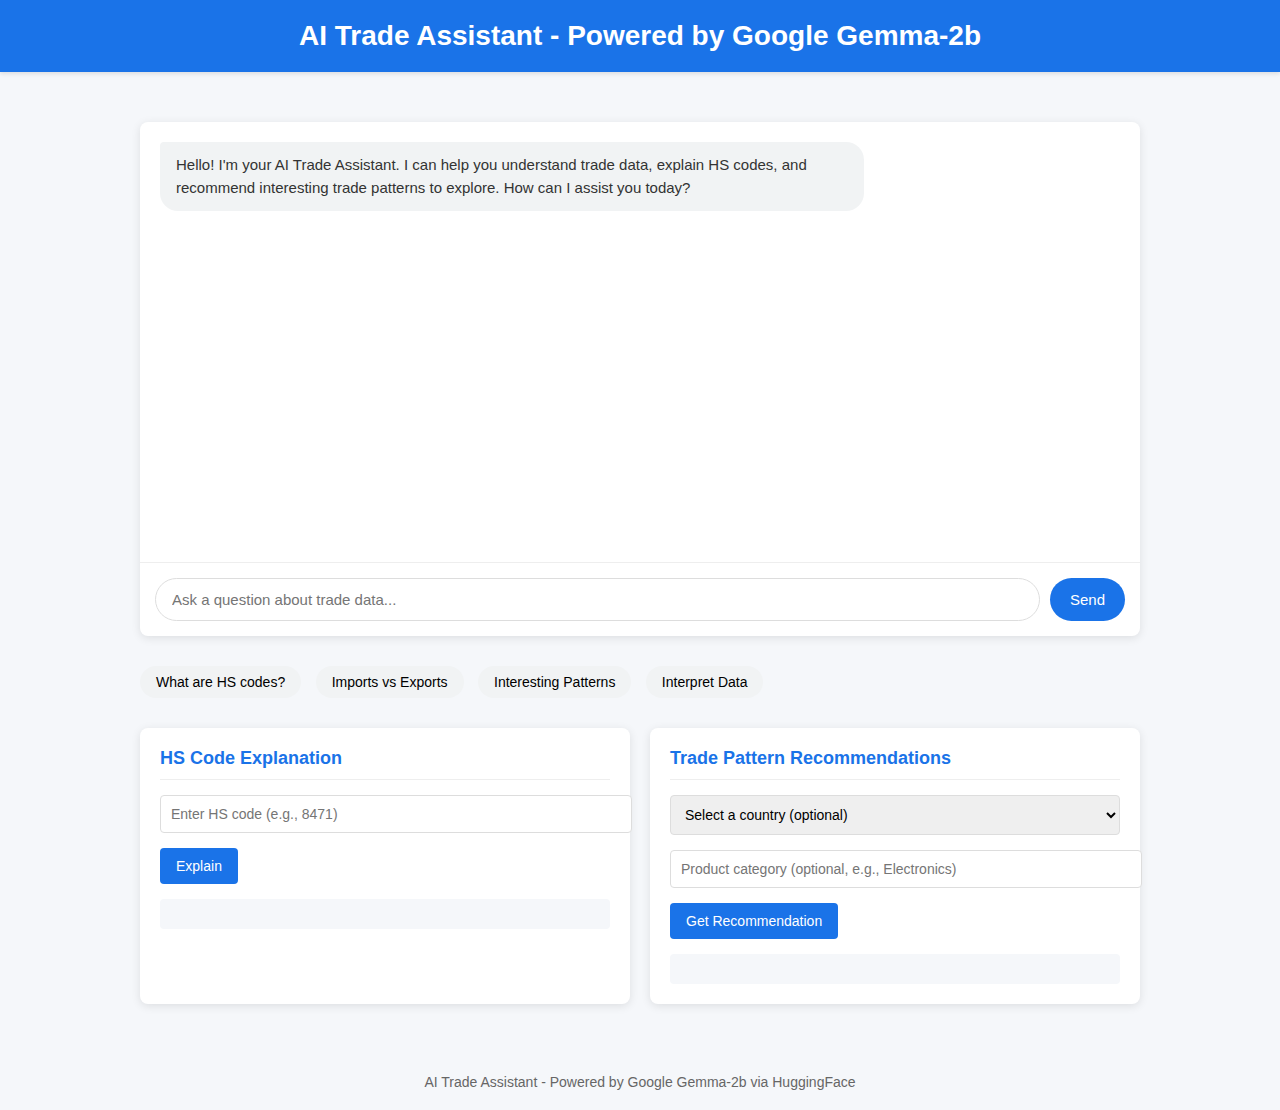
<file: clean-space/templates/index.html>
<!DOCTYPE html>
<html lang="en">
<head>
    <meta charset="UTF-8">
    <meta name="viewport" content="width=device-width, initial-scale=1.0">
    <title>AI Trade Assistant</title>
    <style>
        body {
            font-family: 'Segoe UI', Tahoma, Geneva, Verdana, sans-serif;
            margin: 0;
            padding: 0;
            background-color: #f5f7fa;
            color: #333;
        }
        
        .container {
            max-width: 1000px;
            margin: 0 auto;
            padding: 20px;
        }
        
        header {
            background-color: #1a73e8;
            color: white;
            padding: 20px 0;
            text-align: center;
            margin-bottom: 30px;
            box-shadow: 0 2px 4px rgba(0,0,0,0.1);
        }
        
        h1 {
            margin: 0;
            font-size: 28px;
        }
        
        .chat-container {
            background-color: white;
            border-radius: 8px;
            box-shadow: 0 2px 10px rgba(0,0,0,0.1);
            overflow: hidden;
            margin-bottom: 30px;
        }
        
        .chat-messages {
            height: 400px;
            overflow-y: auto;
            padding: 20px;
            border-bottom: 1px solid #eee;
        }
        
        .message {
            margin-bottom: 20px;
            display: flex;
        }
        
        .message.user {
            justify-content: flex-end;
        }
        
        .message-content {
            max-width: 70%;
            padding: 12px 16px;
            border-radius: 18px;
            font-size: 15px;
            line-height: 1.5;
        }
        
        .user .message-content {
            background-color: #1a73e8;
            color: white;
            border-top-right-radius: 4px;
        }
        
        .assistant .message-content {
            background-color: #f1f3f4;
            color: #333;
            border-top-left-radius: 4px;
        }
        
        .chat-input {
            display: flex;
            padding: 15px;
        }
        
        .chat-input input {
            flex: 1;
            padding: 12px 16px;
            border: 1px solid #ddd;
            border-radius: 24px;
            font-size: 15px;
            outline: none;
        }
        
        .chat-input button {
            background-color: #1a73e8;
            color: white;
            border: none;
            border-radius: 24px;
            padding: 0 20px;
            margin-left: 10px;
            font-size: 15px;
            cursor: pointer;
            transition: background-color 0.2s;
        }
        
        .chat-input button:hover {
            background-color: #0d62d1;
        }
        
        .quick-questions {
            margin-bottom: 20px;
        }
        
        .quick-question-btn {
            background-color: #f1f3f4;
            border: none;
            border-radius: 16px;
            padding: 8px 16px;
            margin-right: 10px;
            margin-bottom: 10px;
            font-size: 14px;
            cursor: pointer;
            transition: background-color 0.2s;
        }
        
        .quick-question-btn:hover {
            background-color: #dfe1e5;
        }
        
        .assistance-panels {
            display: flex;
            flex-wrap: wrap;
            gap: 20px;
            margin-bottom: 30px;
        }
        
        .assistance-panel {
            flex: 1;
            min-width: 300px;
            background-color: white;
            border-radius: 8px;
            box-shadow: 0 2px 10px rgba(0,0,0,0.1);
            padding: 20px;
        }
        
        .assistance-panel h2 {
            font-size: 18px;
            margin-top: 0;
            color: #1a73e8;
            border-bottom: 1px solid #eee;
            padding-bottom: 10px;
        }
        
        .assistance-panel input, 
        .assistance-panel select {
            width: 100%;
            padding: 10px;
            margin-bottom: 15px;
            border: 1px solid #ddd;
            border-radius: 4px;
            font-size: 14px;
        }
        
        .assistance-panel button {
            background-color: #1a73e8;
            color: white;
            border: none;
            border-radius: 4px;
            padding: 10px 16px;
            font-size: 14px;
            cursor: pointer;
            transition: background-color 0.2s;
        }
        
        .assistance-panel button:hover {
            background-color: #0d62d1;
        }
        
        .assistance-result {
            margin-top: 15px;
            padding: 15px;
            background-color: #f5f7fa;
            border-radius: 4px;
            font-size: 14px;
            line-height: 1.5;
            white-space: pre-line;
        }
        
        .loading {
            text-align: center;
            padding: 20px;
            color: #666;
        }
        
        .loading-spinner {
            display: inline-block;
            width: 24px;
            height: 24px;
            border: 3px solid rgba(0,0,0,0.1);
            border-radius: 50%;
            border-top-color: #1a73e8;
            animation: spin 1s ease-in-out infinite;
            margin-bottom: 10px;
        }
        
        @keyframes spin {
            to {
                transform: rotate(360deg);
            }
        }
        
        footer {
            text-align: center;
            padding: 20px;
            font-size: 14px;
            color: #666;
        }
    </style>
</head>
<body>
    <header>
        <h1>AI Trade Assistant - Powered by Google Gemma-2b</h1>
    </header>
    
    <div class="container">
        <div class="chat-container">
            <div class="chat-messages" id="chat-messages">
                <div class="message assistant">
                    <div class="message-content">
                        Hello! I'm your AI Trade Assistant. I can help you understand trade data, explain HS codes, and recommend interesting trade patterns to explore. How can I assist you today?
                    </div>
                </div>
            </div>
            <div class="chat-input">
                <input type="text" id="chat-input" placeholder="Ask a question about trade data...">
                <button id="chat-send-btn">Send</button>
            </div>
        </div>
        
        <div class="quick-questions">
            <button class="quick-question-btn" data-question="What are HS codes?">What are HS codes?</button>
            <button class="quick-question-btn" data-question="Explain the difference between imports and exports">Imports vs Exports</button>
            <button class="quick-question-btn" data-question="What trade patterns are worth exploring?">Interesting Patterns</button>
            <button class="quick-question-btn" data-question="How can I interpret trade data effectively?">Interpret Data</button>
        </div>
        
        <div class="assistance-panels">
            <div class="assistance-panel">
                <h2>HS Code Explanation</h2>
                <input type="text" id="hs-code-input" placeholder="Enter HS code (e.g., 8471)">
                <button id="explain-hs-btn">Explain</button>
                <div class="assistance-result" id="hs-explanation-result"></div>
            </div>
            
            <div class="assistance-panel">
                <h2>Trade Pattern Recommendations</h2>
                <select id="recommendation-country">
                    <option value="">Select a country (optional)</option>
                    <!-- Will be populated by JavaScript -->
                </select>
                <input type="text" id="recommendation-product" placeholder="Product category (optional, e.g., Electronics)">
                <button id="get-recommendation-btn">Get Recommendation</button>
                <div class="assistance-result" id="recommendation-result"></div>
            </div>
        </div>
    </div>
    
    <footer>
        AI Trade Assistant - Powered by Google Gemma-2b via HuggingFace
    </footer>
    
    <script>
        // Country codes for the recommendation dropdown
        const COUNTRY_CODES = [
            { code: "USA", name: "United States" },
            { code: "CHN", name: "China" },
            { code: "DEU", name: "Germany" },
            { code: "JPN", name: "Japan" },
            { code: "GBR", name: "United Kingdom" },
            { code: "FRA", name: "France" },
            { code: "IND", name: "India" },
            { code: "BRA", name: "Brazil" },
            { code: "KOR", name: "South Korea" },
            { code: "CAN", name: "Canada" },
            { code: "ITA", name: "Italy" },
            { code: "MEX", name: "Mexico" },
            { code: "ESP", name: "Spain" },
            { code: "NLD", name: "Netherlands" },
            { code: "AUS", name: "Australia" }
        ];
        
        document.addEventListener('DOMContentLoaded', function() {
            // Initialize the assistant interface
            initAssistantUI();
        });
        
        function initAssistantUI() {
            // DOM elements
            const chatInput = document.getElementById('chat-input');
            const chatSendBtn = document.getElementById('chat-send-btn');
            const chatMessages = document.getElementById('chat-messages');
            const quickQuestionBtns = document.querySelectorAll('.quick-question-btn');
            
            // HS Code explanation
            const hsCodeInput = document.getElementById('hs-code-input');
            const explainHsBtn = document.getElementById('explain-hs-btn');
            const hsExplanationResult = document.getElementById('hs-explanation-result');
            
            // Recommendation elements
            const recommendationCountry = document.getElementById('recommendation-country');
            const recommendationProduct = document.getElementById('recommendation-product');
            const getRecommendationBtn = document.getElementById('get-recommendation-btn');
            const recommendationResult = document.getElementById('recommendation-result');
            
            // Store chat history
            let chatHistory = [];
            
            // Populate country dropdown for recommendations
            if (recommendationCountry) {
                COUNTRY_CODES.forEach(c => {
                    const opt = document.createElement('option');
                    opt.value = c.name;
                    opt.textContent = c.name + ' (' + c.code + ')';
                    recommendationCountry.appendChild(opt);
                });
            }
            
            // Initialize event listeners
            if (chatInput && chatSendBtn) {
                // Send message on button click
                chatSendBtn.addEventListener('click', () => sendMessage());
                
                // Send message on Enter key
                chatInput.addEventListener('keypress', (e) => {
                    if (e.key === 'Enter') {
                        sendMessage();
                    }
                });
            }
            
            // Quick question buttons
            if (quickQuestionBtns) {
                quickQuestionBtns.forEach(btn => {
                    btn.addEventListener('click', () => {
                        const question = btn.dataset.question;
                        if (question && chatInput) {
                            chatInput.value = question;
                            sendMessage();
                        }
                    });
                });
            }
            
            // HS Code explanation
            if (explainHsBtn && hsCodeInput) {
                explainHsBtn.addEventListener('click', () => {
                    const hsCode = hsCodeInput.value.trim();
                    if (hsCode) {
                        explainHsCode(hsCode);
                    } else {
                        hsExplanationResult.textContent = 'Please enter a valid HS code.';
                    }
                });
            }
            
            // Trade recommendations
            if (getRecommendationBtn) {
                getRecommendationBtn.addEventListener('click', () => {
                    const country = recommendationCountry.value;
                    const product = recommendationProduct.value;
                    if (country || product) {
                        getTradeRecommendation(country, product);
                    } else {
                        recommendationResult.textContent = 'Please select a country or enter a product category.';
                    }
                });
            }
            
            // Function to send user message to the assistant
            function sendMessage() {
                const userMessage = chatInput.value.trim();
                if (!userMessage) return;
                
                // Add user message to chat
                addMessageToChat('user', userMessage);
                
                // Clear input
                chatInput.value = '';
                
                // Add user message to history
                chatHistory.push({
                    role: 'user',
                    content: userMessage
                });
                
                // Show loading indicator
                const loadingDiv = document.createElement('div');
                loadingDiv.className = 'loading';
                loadingDiv.innerHTML = '<div class="loading-spinner"></div><div>Processing your question...</div>';
                chatMessages.appendChild(loadingDiv);
                chatMessages.scrollTop = chatMessages.scrollHeight;
                
                // Send to API
                fetch('/api/assistant/query', {
                    method: 'POST',
                    headers: {
                        'Content-Type': 'application/json'
                    },
                    body: JSON.stringify({
                        question: userMessage,
                        chatHistory: chatHistory
                    })
                })
                .then(response => response.json())
                .then(data => {
                    // Remove loading indicator
                    chatMessages.removeChild(loadingDiv);
                    
                    if (data.success) {
                        // Add assistant response to chat
                        addMessageToChat('assistant', data.response);
                        
                        // Add to history
                        chatHistory.push({
                            role: 'assistant',
                            content: data.response
                        });
                        
                        // Keep history at a reasonable size
                        if (chatHistory.length > 20) {
                            chatHistory = chatHistory.slice(-20);
                        }
                    } else {
                        // Handle error
                        addMessageToChat('assistant', 'Sorry, I encountered an error: ' + data.message);
                    }
                })
                .catch(error => {
                    // Remove loading indicator
                    if (loadingDiv.parentNode === chatMessages) {
                        chatMessages.removeChild(loadingDiv);
                    }
                    
                    // Show error message
                    addMessageToChat('assistant', 'Sorry, there was an error processing your request. Please try again later.');
                    console.error('Error:', error);
                });
            }
            
            // Function to explain HS code
            function explainHsCode(hsCode) {
                // Show loading
                hsExplanationResult.textContent = 'Loading explanation...';
                
                // Send to API
                fetch('/api/assistant/explain-hs-code', {
                    method: 'POST',
                    headers: {
                        'Content-Type': 'application/json'
                    },
                    body: JSON.stringify({
                        code: hsCode
                    })
                })
                .then(response => response.json())
                .then(data => {
                    if (data.success) {
                        hsExplanationResult.textContent = data.response;
                    } else {
                        hsExplanationResult.textContent = 'Error: ' + (data.message || 'Failed to get explanation');
                    }
                })
                .catch(error => {
                    hsExplanationResult.textContent = 'Error connecting to the assistant. Please try again later.';
                    console.error('Error:', error);
                });
            }
            
            // Function to get trade recommendation
            function getTradeRecommendation(country, product) {
                // Show loading
                recommendationResult.textContent = 'Loading recommendation...';
                
                // Send to API
                fetch('/api/assistant/get-recommendation', {
                    method: 'POST',
                    headers: {
                        'Content-Type': 'application/json'
                    },
                    body: JSON.stringify({
                        country: country,
                        product: product
                    })
                })
                .then(response => response.json())
                .then(data => {
                    if (data.success) {
                        recommendationResult.textContent = data.response;
                    } else {
                        recommendationResult.textContent = 'Error: ' + (data.message || 'Failed to get recommendation');
                    }
                })
                .catch(error => {
                    recommendationResult.textContent = 'Error connecting to the assistant. Please try again later.';
                    console.error('Error:', error);
                });
            }
            
            // Function to add a message to the chat
            function addMessageToChat(role, content) {
                const messageDiv = document.createElement('div');
                messageDiv.className = 'message ' + role;
                
                const contentDiv = document.createElement('div');
                contentDiv.className = 'message-content';
                contentDiv.textContent = content;
                
                messageDiv.appendChild(contentDiv);
                chatMessages.appendChild(messageDiv);
                
                // Scroll to bottom
                chatMessages.scrollTop = chatMessages.scrollHeight;
            }
        }
    </script>
</body>
</html>
</file>
